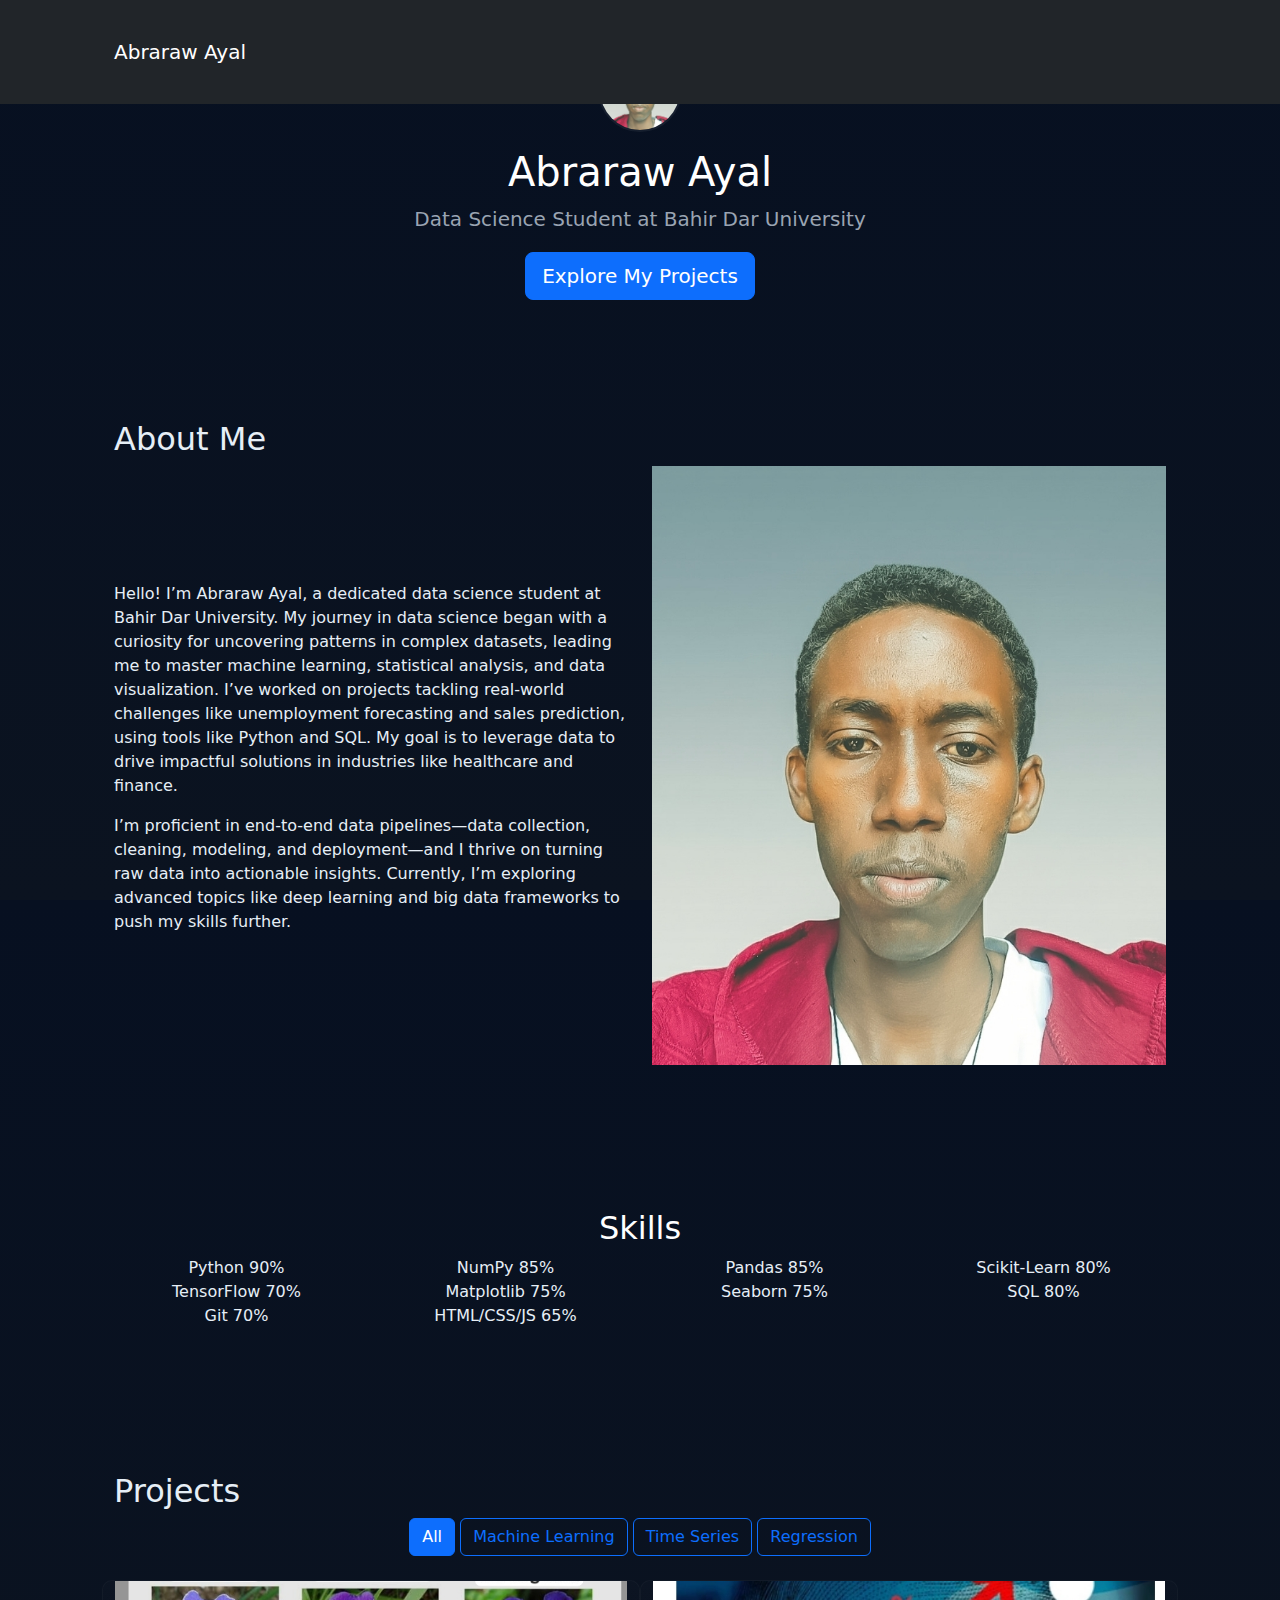
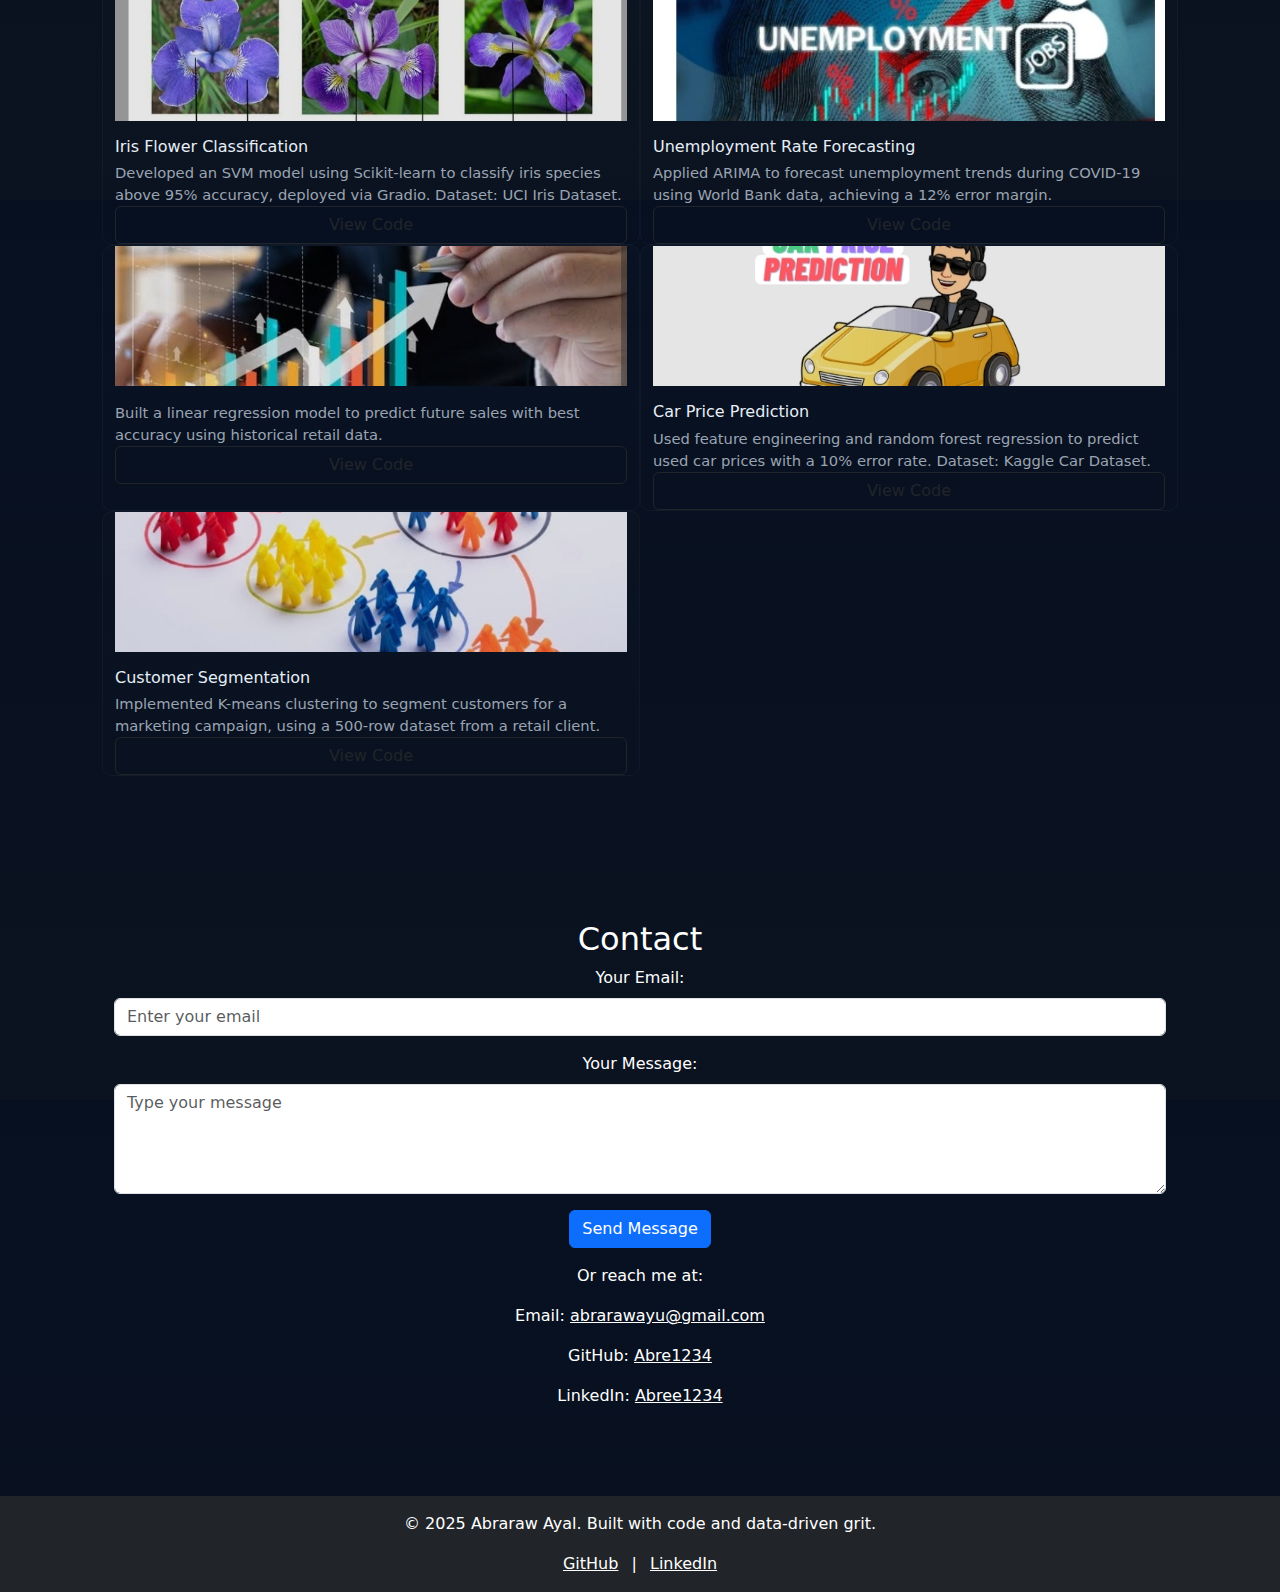
<file: index (1).html>
<!DOCTYPE html>
<html lang="en">
<head>
  <meta charset="UTF-8">
  <meta name="viewport" content="width=device-width, initial-scale=1.0">
  <meta name="description" content="Portfolio of Abraraw Ayal, Data Science Student at Bahir Dar University">
  <meta name="keywords" content="data science, machine learning, portfolio, Abraraw Ayal">
  <title>Abraraw Ayal - Data Science Portfolio</title>
  <link href="https://cdn.jsdelivr.net/npm/bootstrap@5.3.0/dist/css/bootstrap.min.css" rel="stylesheet">
  <link href="https://fonts.googleapis.com/css2?family=Roboto:wght@400;700&display=swap" rel="stylesheet">
  <link rel="stylesheet" href="styles.css">
</head>
<body>
  <!-- Navigation Bar -->
  <nav class="navbar navbar-expand-lg navbar-dark bg-dark fixed-top">
    <div class="container">
      <a class="navbar-brand" href="#">Abraraw Ayal</a>
      <button class="navbar-toggler" type="button" data-bs-toggle="collapse" data-bs-target="#navbarNav">
        <span class="navbar-toggler-icon"></span>
      </button>
      <div class="collapse navbar-nav ms-auto" id="navbarNav">
        <a class="nav-link" href="#about">About</a>
        <a class="nav-link" href="#skills">Skills</a>
        <a class="nav-link" href="#projects">Projects</a>
        <a class="nav-link" href="#contact">Contact</a>
      </div>
    </div>
  </nav>

  <!-- Hero Section -->
  <header class="hero text-white text-center">
    <div class="container py-5">
      <img src="profile.jpg" alt="Abraraw Ayal Profile" class="profile-img rounded-circle mb-3">
      <h1>Abraraw Ayal</h1>
      <p class="lead">Data Science Student at Bahir Dar University</p>
      <a href="#projects" class="btn btn-primary btn-lg">Explore My Projects</a>
    </div>
  </header>

  <!-- About Me Section -->
  <section id="about" class="container my-5">
    <h2 class="section-title">About Me</h2>
    <div class="row align-items-center">
      <div class="col-md-6">
        <p>Hello! I’m Abraraw Ayal, a dedicated data science student at Bahir Dar University. My journey in data science began with a curiosity for uncovering patterns in complex datasets, leading me to master machine learning, statistical analysis, and data visualization. I’ve worked on projects tackling real-world challenges like unemployment forecasting and sales prediction, using tools like Python and SQL. My goal is to leverage data to drive impactful solutions in industries like healthcare and finance.</p>
        <p>I’m proficient in end-to-end data pipelines—data collection, cleaning, modeling, and deployment—and I thrive on turning raw data into actionable insights. Currently, I’m exploring advanced topics like deep learning and big data frameworks to push my skills further.</p>
      </div>
      <div class="col-md-6 text-center">
        <img src="profile.jpg" alt="Abraraw Ayal" class="img-fluid about-img">
      </div>
    </div>
  </section>

  <!-- Skills Section -->
  <section id="skills" class="skills-section py-5">
    <div class="container">
      <h2 class="section-title text-white text-center">Skills</h2>
      <div class="row text-center">
        <div class="col-md-3"><div class="skill-item" data-skill="Python">Python <span class="progress-bar-text">90%</span></div></div>
        <div class="col-md-3"><div class="skill-item" data-skill="NumPy">NumPy <span class="progress-bar-text">85%</span></div></div>
        <div class="col-md-3"><div class="skill-item" data-skill="Pandas">Pandas <span class="progress-bar-text">85%</span></div></div>
        <div class="col-md-3"><div class="skill-item" data-skill="Scikit-Learn">Scikit-Learn <span class="progress-bar-text">80%</span></div></div>
        <div class="col-md-3"><div class="skill-item" data-skill="TensorFlow">TensorFlow <span class="progress-bar-text">70%</span></div></div>
        <div class="col-md-3"><div class="skill-item" data-skill="Matplotlib">Matplotlib <span class="progress-bar-text">75%</span></div></div>
        <div class="col-md-3"><div class="skill-item" data-skill="Seaborn">Seaborn <span class="progress-bar-text">75%</span></div></div>
        <div class="col-md-3"><div class="skill-item" data-skill="SQL">SQL <span class="progress-bar-text">80%</span></div></div>
        <div class="col-md-3"><div class="skill-item" data-skill="Git">Git <span class="progress-bar-text">70%</span></div></div>
        <div class="col-md-3"><div class="skill-item" data-skill="HTML/CSS/JS">HTML/CSS/JS <span class="progress-bar-text">  65%</span></div></div>
    <!--    <div class="col-md-3"><div class="skill-item" data-skill="Big Data">Big Data (Hadoop) <span class="progress-bar-text">60%</span></div></div>-->
      </div>
    </div>
  </section>

  <!-- Projects Section -->
  <section id="projects" class="container my-5">
    <h2 class="section-title">Projects</h2>
    <div class="project-filter text-center mb-4">
      <button class="btn btn-outline-primary filter-btn active" data-filter="all">All</button>
      <button class="btn btn-outline-primary filter-btn" data-filter="ml">Machine Learning</button>
      <button class="btn btn-outline-primary filter-btn" data-filter="ts">Time Series</button>
      <button class="btn btn-outline-primary filter-btn" data-filter="reg">Regression</button>
    </div>
    <div class="row">
      <div class="col-md-6 project-card" data-category="ml">
        <img src="iris.png" alt="Iris Classification" class="img-fluid mb-3">
        <h3>Iris Flower Classification</h3>
        <p>Developed an SVM model using Scikit-learn to classify iris species above 95% accuracy, deployed via Gradio. Dataset: UCI Iris Dataset.</p>
        <a href="https://github.com/Abre1234/CodeAlpha_Iris_Flower_Classification" class="btn btn-outline-dark">View Code</a>
      </div>
      <div class="col-md-6 project-card" data-category="ts">
        <img src="unemployment.png" alt="Unemployment Forecasting" class="img-fluid mb-3">
        <h3>Unemployment Rate Forecasting</h3>
        <p>Applied ARIMA to forecast unemployment trends during COVID-19 using World Bank data, achieving a 12% error margin.</p>
        <a href="https://github.com/Abre1234/CodeAlpha_Unemployment_Rate" class="btn btn-outline-dark">View Code</a>
      </div>
      <div class="col-md-6 project-card" data-category="reg">
        <img src="sales.png" alt="Sales Prediction" class="img-fluid mb-3">
        <p>Built a linear regression model to predict future sales with best accuracy using historical retail data.</p>
        <a href="https://github.com/Abre1234/CodeAlpha_Sales_Prediction" class="btn btn-outline-dark">View Code</a>
      </div>
      <div class="col-md-6 project-card" data-category="reg">
        <img src="carprice.png" alt="Car Price Prediction" class="img-fluid mb-3">
        <h3>Car Price Prediction</h3>
        <p>Used feature engineering and random forest regression to predict used car prices with a 10% error rate. Dataset: Kaggle Car Dataset.</p>
        <a href="https://github.com/Abre1234/CodeAlpha_Car_Price_Prediction" class="btn btn-outline-dark">View Code</a>
      </div>
      <div class="col-md-6 project-card" data-category="ml">
        <img src="dataset-sample.png" alt="Customer Segmentation" class="img-fluid mb-3">
        <h3>Customer Segmentation</h3>
        <p>Implemented K-means clustering to segment customers for a marketing campaign, using a 500-row dataset from a retail client.</p>
        <a href="https://github.com/Abre1234/segmentation-project" class="btn btn-outline-dark">View Code</a>
      </div>
    </div>
  </section>

  <!-- Contact Section -->
  <section id="contact" class="contact-section py-5 text-white text-center">
    <div class="container">
      <h2 class="section-title">Contact</h2>
      <form action="https://formspree.io/f/xkgbeznn" method="POST" class="contact-form">
  <div class="mb-3">
    <label for="email" class="form-label text-white">Your Email:</label>
    <input type="email" name="email" id="email" class="form-control" placeholder="Enter your email" required>
  </div>
  <div class="mb-3">
    <label for="message" class="form-label text-white">Your Message:</label>
    <textarea name="message" id="message" class="form-control" placeholder="Type your message" rows="4" required></textarea>
  </div>
  <input type="text" name="_gotcha" style="display:none;" aria-hidden="true"> <!-- Honeypot for spam protection -->
  <button type="submit" class="btn btn-primary">Send Message</button>
</form>
      <p class="mt-3">Or reach me at:</p>
      <p>Email: <a href="mailto:abrarawayu@gmail.com" class="text-white">abrarawayu@gmail.com</a></p>
      <p>GitHub: <a href="https://github.com/Abre1234" class="text-white">Abre1234</a></p>
      <p>LinkedIn: <a href="https://linkedin.com/in/Abree1234" class="text-white">Abree1234</a></p>
    </div>
  </section>

  <!-- Footer -->
  <footer class="bg-dark text-white text-center py-3">
    <p>© 2025 Abraraw Ayal. Built with code and data-driven grit.</p>
    <div class="social-links">
      <a href="https://github.com/Abre1234" class="text-white mx-2">GitHub</a> |
      <a href="https://linkedin.com/in/Abree1234" class="text-white mx-2">LinkedIn</a>
    </div>
  </footer>

  <script src="https://cdn.jsdelivr.net/npm/bootstrap@5.3.0/dist/js/bootstrap.bundle.min.js"></script>
  <script src="script.js"></script>
</body>
</html>
</file>
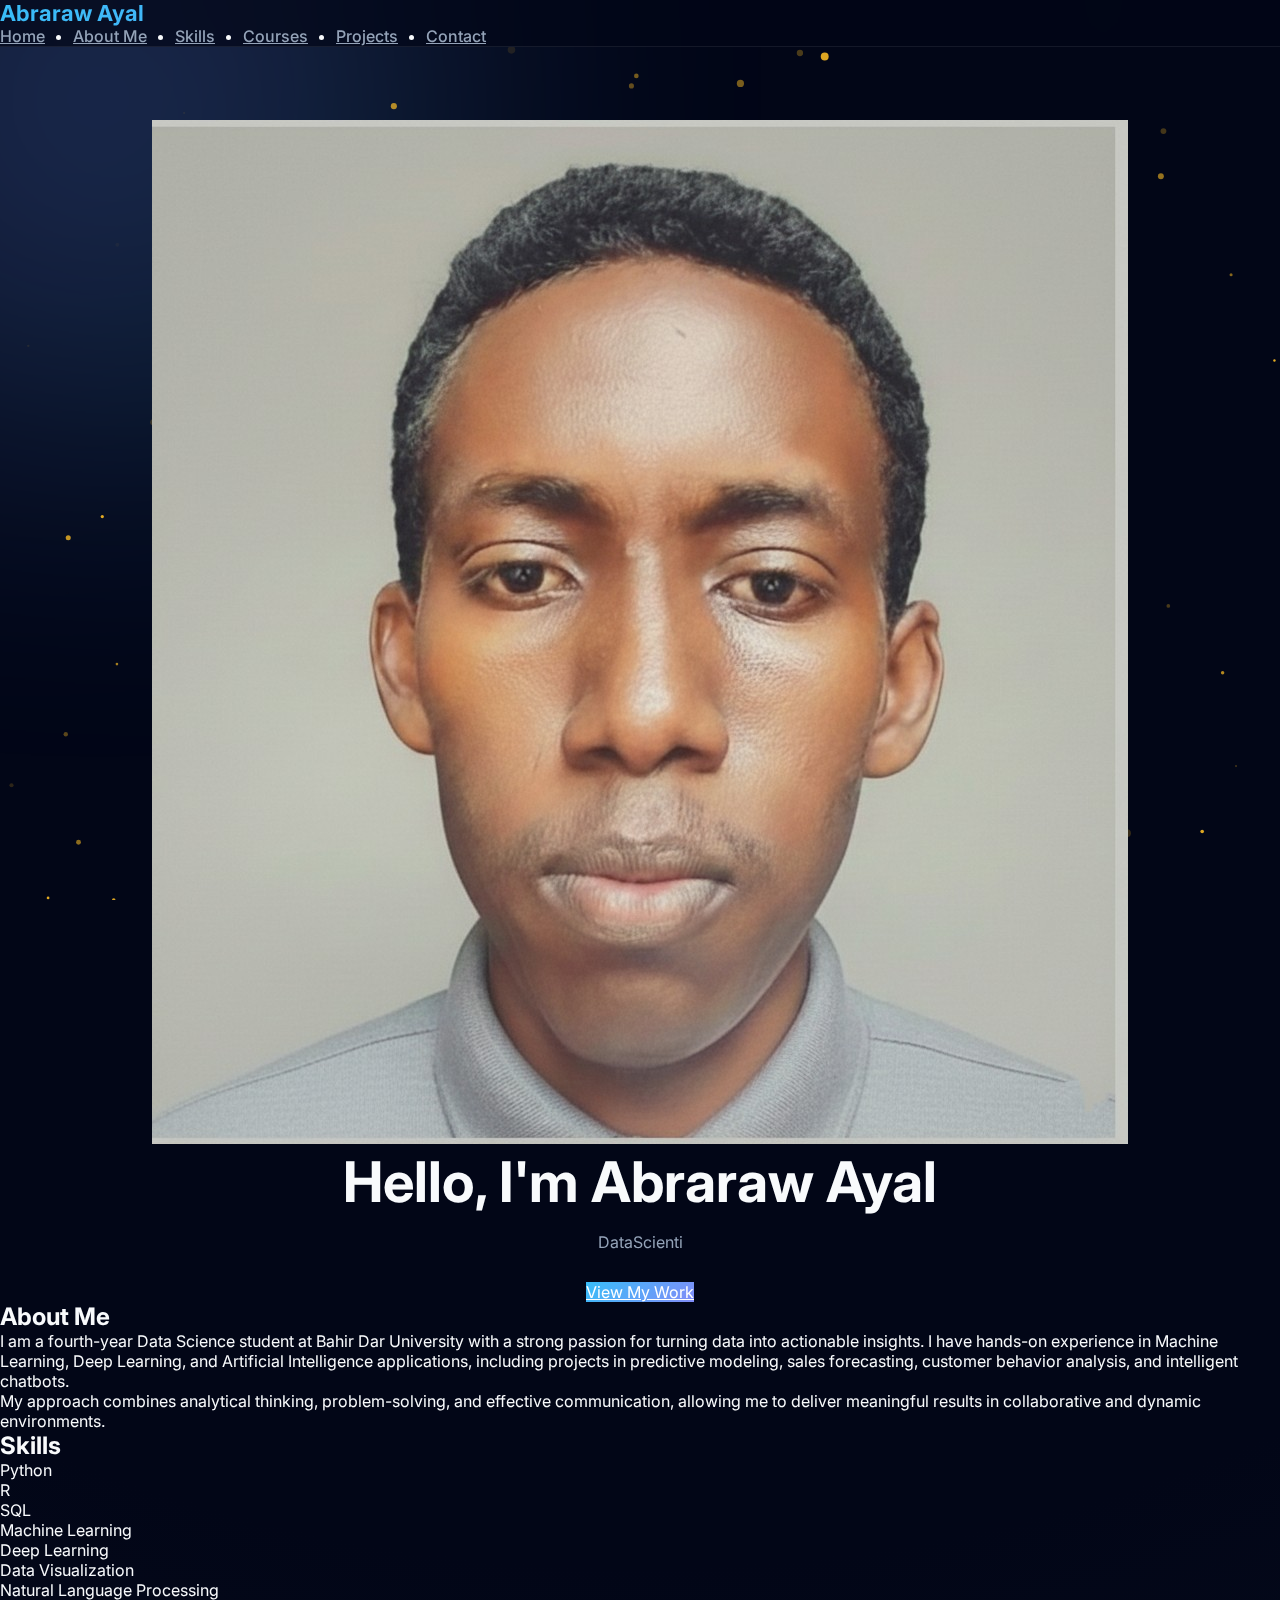
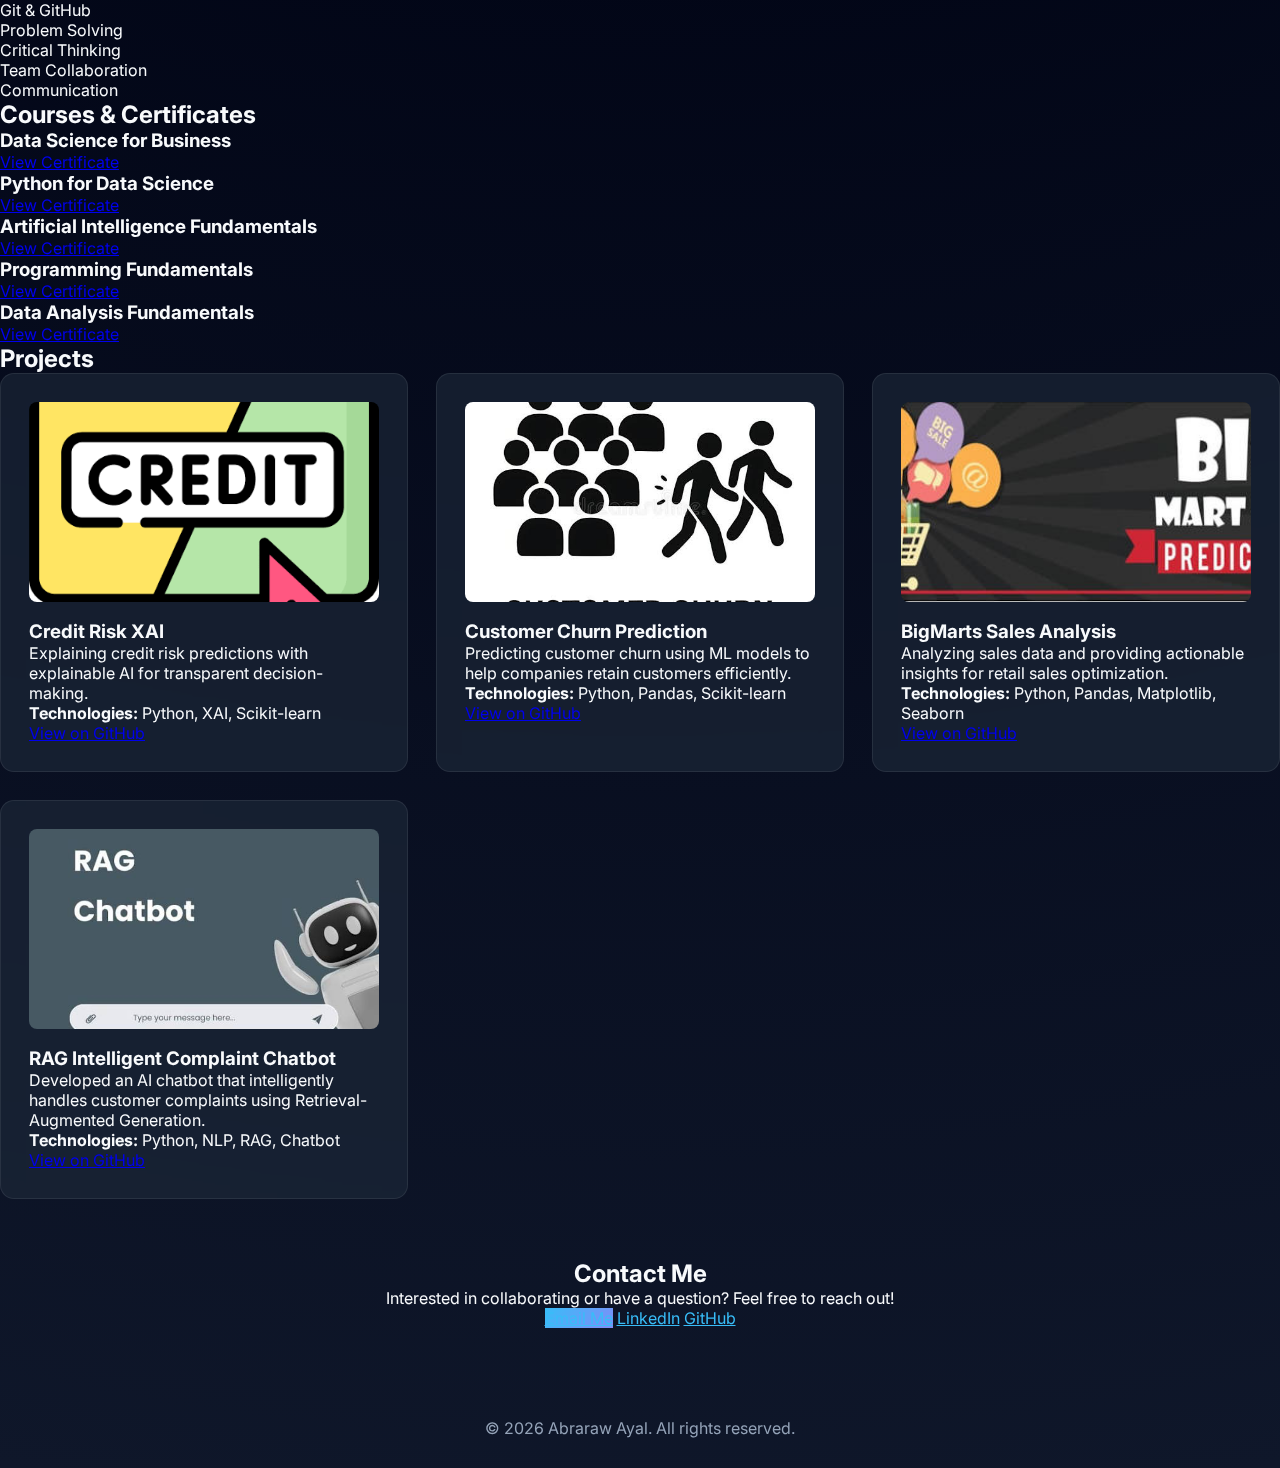
<file: index (2).html>
<!DOCTYPE html>
<html lang="en">
<head>
    <meta charset="UTF-8">
    <meta name="viewport" content="width=device-width, initial-scale=1.0">
    <title>Abraraw Ayal | Data Scientist Portfolio</title>
    <link rel="stylesheet" href="style.css">
    <link href="https://fonts.googleapis.com/css2?family=Inter:wght@400;600;700&display=swap" rel="stylesheet">
    <link rel="icon" href="images/favicon.ico" type="image/x-icon">
</head>
<body>

    <!-- Header / Navbar -->
    <header>
        <nav class="navbar">
            <div class="logo">Abraraw Ayal</div>
            <ul class="nav-links">
                <li><a href="#home">Home</a></li>
                <li><a href="#about">About Me</a></li>
                <li><a href="#skills">Skills</a></li>
                <li><a href="#courses">Courses</a></li>
                <li><a href="#projects">Projects</a></li>
                <li><a href="#contact">Contact</a></li>
            </ul>
            <div class="hamburger">
                <span></span><span></span><span></span>
            </div>
        </nav>
    </header>

    <!-- Home / Hero Section -->
    <section id="home" class="hero">
        <div class="hero-content">
            <img src="images/profile.jpg" alt="Abraraw Ayal" class="profile-img">
            <h1>Hello, I'm Abraraw Ayal</h1>
            <p>Data Scientist | Machine Learning Enthusiast | Problem Solver</p>
            <a href="#projects" class="btn-primary">View My Work</a>
        </div>
    </section>

    <!-- About Me -->
    <section id="about" class="about">
        <h2>About Me</h2>
        <p>
            I am a fourth-year Data Science student at Bahir Dar University with a strong passion for turning data into actionable insights.
            I have hands-on experience in Machine Learning, Deep Learning, and Artificial Intelligence applications, including projects in predictive modeling, sales forecasting, customer behavior analysis, and intelligent chatbots.
        </p>
        <p>
            My approach combines analytical thinking, problem-solving, and effective communication, allowing me to deliver meaningful results in collaborative and dynamic environments.
        </p>
    </section>

    <!-- Skills -->
    <section id="skills" class="skills">
        <h2>Skills</h2>
        <div class="skills-grid">
            <div class="skill-card">Python</div>
            <div class="skill-card">R</div>
            <div class="skill-card">SQL</div>
            <div class="skill-card">Machine Learning</div>
            <div class="skill-card">Deep Learning</div>
            <div class="skill-card">Data Visualization</div>
            <div class="skill-card">Natural Language Processing</div>
            <div class="skill-card">Git & GitHub</div>
            <div class="skill-card">Problem Solving</div>
            <div class="skill-card">Critical Thinking</div>
            <div class="skill-card">Team Collaboration</div>
            <div class="skill-card">Communication</div>
        </div>
    </section>

    <!-- Courses & Certificates -->
    <section id="courses" class="courses">
        <h2>Courses & Certificates</h2>
        <div class="courses-grid">
            <div class="course-card">
                <h3>Data Science for Business </h3>
                <p><a href="https://www.datacamp.com/completed/statement-of-accomplishment/course/77e425f291ba77c738cedc7c605e4b1a21144351" target="_blank">View Certificate</a></p>
            </div>
            <div class="course-card">
                <h3>Python for Data Science</h3>
                <p><a href="http://ude.my/UC-1bae3532-5727-4cbf-93a0-7310e80c1d9c" target="_blank">View Certificate</a></p>
            </div>
            <div class="course-card">
                <h3>Artificial Intelligence Fundamentals</h3>
                <p><a href="https://www.udacity.com/certificate/e/b2b82af4-d0f3-11f0-87bb-473f5914e845" target="_blank">View Certificate</a></p>
            </div>
            <div class="course-card">
                <h3>Programming Fundamentals</h3>
                <p><a href="https://www.udacity.com/certificate/e/0aceb524-563c-11f0-bf4f-eb40017960e7" target="_blank">View Certificate</a></p>
            </div>
            <div class="course-card">
                <h3>Data Analysis Fundamentals</h3>
                <p><a href="https://www.udacity.com/certificate/e/c8c60c2e-4bea-11ef-a51f-57c33b3e6303" target="_blank">View Certificate</a></p>
            </div>
        </div>
    </section>

    <!-- Projects -->
    <section id="projects" class="projects">
        <h2>Projects</h2>
        <div class="projects-grid">
            <div class="project-card">
                <img src="images/credit-risk.jpg" alt="Credit Risk XAI">
                <h3>Credit Risk XAI</h3>
                <p>Explaining credit risk predictions with explainable AI for transparent decision-making.</p>
                <p><strong>Technologies:</strong> Python, XAI, Scikit-learn</p>
                <a href="https://github.com/Abre1234/credit-risk-xai" target="_blank" class="btn-secondary">View on GitHub</a>
            </div>

            <div class="project-card">
                <img src="images/customer-churn.jpg" alt="Customer Churn Prediction">
                <h3>Customer Churn Prediction</h3>
                <p>Predicting customer churn using ML models to help companies retain customers efficiently.</p>
                <p><strong>Technologies:</strong> Python, Pandas, Scikit-learn</p>
                <a href="https://github.com/Abre1234/Customer-Churn-Prediction-" target="_blank" class="btn-secondary">View on GitHub</a>
            </div>

            <div class="project-card">
                <img src="images/bigmarts-sales.jpg" alt="BigMarts Sales Analysis">
                <h3>BigMarts Sales Analysis</h3>
                <p>Analyzing sales data and providing actionable insights for retail sales optimization.</p>
                <p><strong>Technologies:</strong> Python, Pandas, Matplotlib, Seaborn</p>
                <a href="https://github.com/Abre1234/BigMarts_sales_analysis" target="_blank" class="btn-secondary">View on GitHub</a>
            </div>

            <div class="project-card">
                <img src="images/rag-chatbot.jpg" alt="RAG Intelligent Complaint Chatbot">
                <h3>RAG Intelligent Complaint Chatbot</h3>
                <p>Developed an AI chatbot that intelligently handles customer complaints using Retrieval-Augmented Generation.</p>
                <p><strong>Technologies:</strong> Python, NLP, RAG, Chatbot</p>
                <a href="https://github.com/Abre1234/RAG_Intelligent_complaint_chatbot" target="_blank" class="btn-secondary">View on GitHub</a>
            </div>
        </div>
    </section>

    <!-- Contact -->
    <section id="contact" class="contact">
        <h2>Contact Me</h2>
        <p>Interested in collaborating or have a question? Feel free to reach out!</p>
        <div class="contact-links">
            <a href="mailto:abrarawayal6@gmail.com" class="btn-primary">Email Me</a>
            <a href="https://www.linkedin.com/in/Abre1234/" target="_blank" class="btn-secondary">LinkedIn</a>
            <a href="https://github.com/Abre1234" target="_blank" class="btn-secondary">GitHub</a>
        </div>
    </section>

    <!-- Footer -->
    <footer>
        <p>© 2026 Abraraw Ayal. All rights reserved.</p>
    </footer>

    <!-- Link to interactive JavaScript -->
<script src="script.js"></script>

</body>
</html>
</file>
<file: styles.css>
:root{
  --bg:#0f1724;
  --card:#0b1220;
  --muted:#9aa4b2;
  --accent:#3aa0ff;
  --text:#e6eef6;
  --container-width:1100px;
}

*{box-sizing:border-box}
html,body{height:100%}
body{
  margin:0;
  font-family:Inter, system-ui, -apple-system, "Segoe UI", Roboto, "Helvetica Neue", Arial;
  background:linear-gradient(180deg,#071021 0%, #0b1320 100%);
  color:var(--text);
  -webkit-font-smoothing:antialiased;
  -moz-osx-font-smoothing:grayscale;
  line-height:1.5;
}

.container{
  max-width:var(--container-width);
  margin:0 auto;
  padding:24px;
}

/* Header */
.site-header{
  border-bottom:1px solid rgba(255,255,255,0.04);
  background:linear-gradient(180deg, rgba(255,255,255,0.02), transparent);
}
.header-inner{display:flex;align-items:center;gap:16px;justify-content:space-between}
.profile{display:flex;gap:16px;align-items:center}
.profile-img{width:84px;height:84px;border-radius:10px;object-fit:cover;border:2px solid rgba(255,255,255,0.06)}
.intro h1{margin:0;font-size:1.4rem}
.role{margin:4px 0;color:var(--accent);font-weight:600}
.bio{margin:6px 0;color:var(--muted)}
.contact a{color:var(--text);text-decoration:underline}

.main-nav{display:flex;gap:16px}
.main-nav a{color:var(--muted);text-decoration:none;padding:8px;border-radius:6px}
.main-nav a:hover{background:rgba(255,255,255,0.02);color:var(--text)}

/* nav toggle for small screens */
.nav-toggle{display:none;background:transparent;border:0;color:var(--text);font-size:1.2rem}

/* Projects */
.projects-section h2{margin-top:8px}
.lead{color:var(--muted);margin-bottom:18px}

.projects-grid{
  display:grid;
  grid-template-columns: repeat(4,1fr);
  gap:18px;
}

.project-card{
  display:flex;
  flex-direction:column;
  background:linear-gradient(180deg, rgba(255,255,255,0.01), rgba(255,255,255,0.005));
  border:1px solid rgba(255,255,255,0.03);
  border-radius:10px;
  overflow:hidden;
  text-decoration:none;
  color:var(--text);
  transition:transform .18s ease, box-shadow .18s ease;
}
.project-card img{width:100%;height:140px;object-fit:cover;display:block}
.card-body{padding:12px}
.project-card h3{margin:0 0 6px 0;font-size:1rem}
.project-card p{margin:0;color:var(--muted);font-size:0.92rem}

.project-card:hover{transform:translateY(-6px);box-shadow:0 10px 30px rgba(2,6,23,0.6)}

/* About & Contact */
.about-section, .contact-section{margin-top:28px}
.skills{list-style:none;padding:0;margin:10px 0 0 0;display:grid;grid-template-columns:repeat(2, minmax(0,1fr));gap:8px}
.skills li{background:rgba(255,255,255,0.02);padding:8px;border-radius:6px;color:var(--muted)}

/* Footer */
.site-footer{border-top:1px solid rgba(255,255,255,0.03);padding:20px 24px;margin-top:30px;color:var(--muted)}

/* Responsive */
@media (max-width:980px){
  .projects-grid{grid-template-columns:repeat(2,1fr)}
  .header-inner{align-items:flex-start}
}
@media (max-width:640px){
  .projects-grid{grid-template-columns:1fr}
  .profile-img{width:64px;height:64px}
  .main-nav{display:none}
  .nav-toggle{display:inline-block}
  .header-inner{flex-direction:row;align-items:center}
  .skills{grid-template-columns:1fr}
  .container{padding:16px}
  .project-card img{height:180px}
}

/* Utility */
a{color:var(--accent)}
</file>
<file: style.css>
/* ================= ROOT VARIABLES ================= */

:root {

    --bg-color: #0f172a;
    --bg-secondary: #020617;

    --card-bg: rgba(30, 41, 59, 0.6);

    --text-primary: #f8fafc;
    --text-secondary: #94a3b8;

    --accent: #38bdf8;
    --accent2: #818cf8;

    --gradient-primary: linear-gradient(135deg, #38bdf8, #818cf8);
    --gradient-glow: linear-gradient(135deg, #38bdf8, #818cf8, #22d3ee);

    --border: rgba(255,255,255,0.08);

    --shadow: 0 10px 30px rgba(0,0,0,0.4);

    --transition: all 0.35s ease;

    --font-main: 'Inter', sans-serif;

}


/* ================= GLOBAL ================= */

* {

margin:0;
padding:0;
box-sizing:border-box;

}

html {

scroll-behavior:smooth;

}

body {

font-family:var(--font-main);

background: radial-gradient(circle at top, #020617, #020617, #0f172a);

color:var(--text-primary);

overflow-x:hidden;

}


/* ================= ANIMATED BACKGROUND ================= */

body::before {

content:"";

position:fixed;

width:600px;
height:600px;

background:var(--gradient-glow);

filter:blur(180px);

top:-200px;
left:-200px;

opacity:0.25;

animation:floatGlow 12s infinite alternate ease-in-out;

z-index:-1;

}

@keyframes floatGlow {

0% {

transform:translate(0,0);

}

100% {

transform:translate(300px,200px);

}

}


/* ================= CONTAINER ================= */

.container {

max-width:1200px;

margin:auto;

padding:0 24px;

}


/* ================= NAVBAR ================= */

.navbar {

position:fixed;

top:0;

width:100%;

background:rgba(2,6,23,0.7);

backdrop-filter:blur(20px);

border-bottom:1px solid var(--border);

z-index:1000;

}

.navbar .container {

display:flex;

justify-content:space-between;

align-items:center;

padding:18px 0;

}

.logo {

font-size:22px;

font-weight:700;

background:var(--gradient-primary);

-webkit-background-clip:text;

color:transparent;

}

.nav-links {

display:flex;

gap:28px;

}

.nav-links a {

color:var(--text-secondary);

font-weight:500;

position:relative;

}

.nav-links a:hover {

color:white;

}

.nav-links a::after {

content:"";

position:absolute;

bottom:-6px;

left:0;

width:0;

height:2px;

background:var(--gradient-primary);

transition:0.3s;

}

.nav-links a:hover::after {

width:100%;

}


/* ================= HERO ================= */

.hero {

min-height:100vh;

display:flex;

align-items:center;

justify-content:center;

text-align:center;

padding-top:120px;

}

.hero h1 {

font-size:56px;

margin-bottom:16px;

}

.hero h2 {

color:var(--accent);

margin-bottom:16px;

}

.hero p {

max-width:700px;

margin:auto;

color:var(--text-secondary);

margin-bottom:30px;

}


/* ================= BUTTON ================= */

.btn {

padding:14px 28px;

border-radius:8px;

font-weight:600;

cursor:pointer;

transition:var(--transition);

}

.btn-primary {

background:var(--gradient-primary);

color:white;

}

.btn-primary:hover {

transform:translateY(-4px);

box-shadow:0 0 25px rgba(56,189,248,0.6);

}

.btn-outline {

border:1px solid var(--border);

}

.btn-outline:hover {

border-color:var(--accent);

}


/* ================= PROFILE IMAGE ================= */

.about-img img {

width:280px;

border-radius:50%;

border:3px solid var(--accent);

transition:0.5s;

}

.about-img img:hover {

transform:scale(1.08);

box-shadow:0 0 40px rgba(56,189,248,0.7);

}


/* ================= GRID ================= */

.services-grid,
.projects-grid {

display:grid;

grid-template-columns:repeat(auto-fit,minmax(300px,1fr));

gap:28px;

}


/* ================= CARD ================= */

.service-card,
.project-card {

background:var(--card-bg);

border:1px solid var(--border);

padding:28px;

border-radius:14px;

transition:var(--transition);

backdrop-filter:blur(10px);

position:relative;

overflow:hidden;

}

.service-card:hover,
.project-card:hover {

transform:translateY(-10px) scale(1.02);

box-shadow:var(--shadow);

}


/* glow effect */

.project-card::before {

content:"";

position:absolute;

width:100%;

height:100%;

background:var(--gradient-primary);

opacity:0;

transition:0.4s;

z-index:-1;

}

.project-card:hover::before {

opacity:0.08;

}


/* ================= PROJECT IMAGE ================= */

.project-card img {

width:100%;

height:200px;

object-fit:cover;

border-radius:8px;

margin-bottom:14px;

transition:0.4s;

}

.project-card:hover img {

transform:scale(1.05);

}


/* ================= CERTIFICATE CARD ================= */

.cert-card {

background:var(--card-bg);

padding:22px;

border-radius:12px;

border:1px solid var(--border);

transition:0.3s;

}

.cert-card:hover {

transform:translateY(-8px);

box-shadow:var(--shadow);

}


/* ================= CONTACT ================= */

.contact {

text-align:center;

padding:60px 0;

}

.contact a {

color:var(--accent);

}


/* ================= FOOTER ================= */

footer {

text-align:center;

padding:30px;

color:var(--text-secondary);

}


/* ================= MOBILE ================= */

@media(max-width:768px){

.hero h1{

font-size:36px;

}

.nav-links{

display:none;

}

}
</file>
